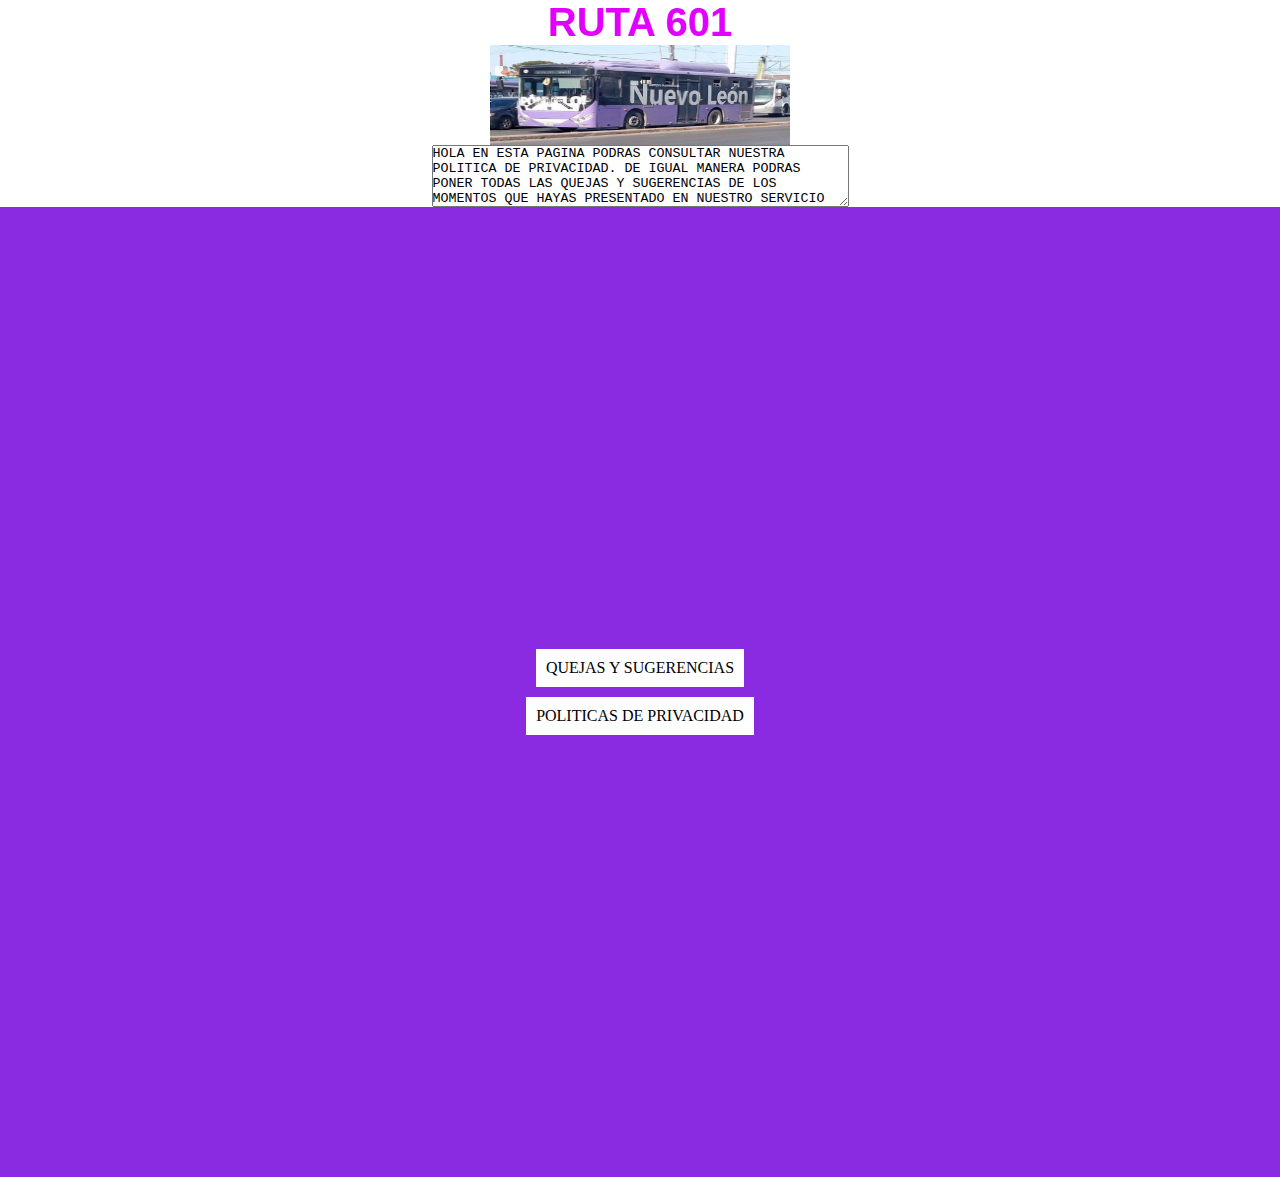
<file: index.html>
<html lang="es">
    <head>
    <meta charset="UTF-8">
    <meta name="viewport" content="width=device-width, initial-scale=1.0">
    <title>QUEJAS 601</title>
    <link rel="stylesheet" href="styles.css">
    <style>
        .centrar-imagen {
            text-align: center; 
        }
        h1 {
            color: rgb(225, 0, 255);
            font-family: Arial, sans-serif;
            font-size: 2.5em;
            text-align: center;
        }
        .centrado {
            display: block;
            margin-left: auto;
            margin-right: auto;
        }
        .container {
            display: flex;
            flex-direction: column;
            justify-content: center;
            background-color: blueviolet;
            padding: 35px;
        }
        .btn-1 {
            display: block;
            background-color: rgb(255, 255, 255);
            border: 5px;
            border-color: black;
            padding: 10px;
            color: black;
            margin: 5px;
            margin: color black;
            text-decoration: none;
        }
        .btn-2 {
            display: block;
            background-color: rgb(255, 255, 255);
            border: 5px;
            border-color: black;
            padding: 10px;
            color: black;
            margin: 5px;
            margin: color black;
            text-decoration: none;
        }
   </style>
    
</head>
<body><div align="center">
    <h1>RUTA 601</h1>
</div>

         <div class="centrar-imagen">
    <img src="./img/img2.png" alt="Descripción de la imagen" width="300" height="100"> 

    <h2><textarea rows="4" cols="50">HOLA EN ESTA PAGINA PODRAS CONSULTAR NUESTRA POLITICA DE PRIVACIDAD. DE IGUAL MANERA PODRAS PONER TODAS LAS QUEJAS Y SUGERENCIAS DE LOS MOMENTOS QUE HAYAS PRESENTADO EN NUESTRO SERVICIO DE TRANSPORTE PUBLICO</textarea></h2>

    <div class="container">
        <a href="quejas y sugerencias.html" class="btn-1">QUEJAS Y SUGERENCIAS</a>
        <a href="POLITICAS DE PRIVACIDAD.html" class="btn-2">POLITICAS DE PRIVACIDAD</a>
</div></div>
</body>
</html>
</file>
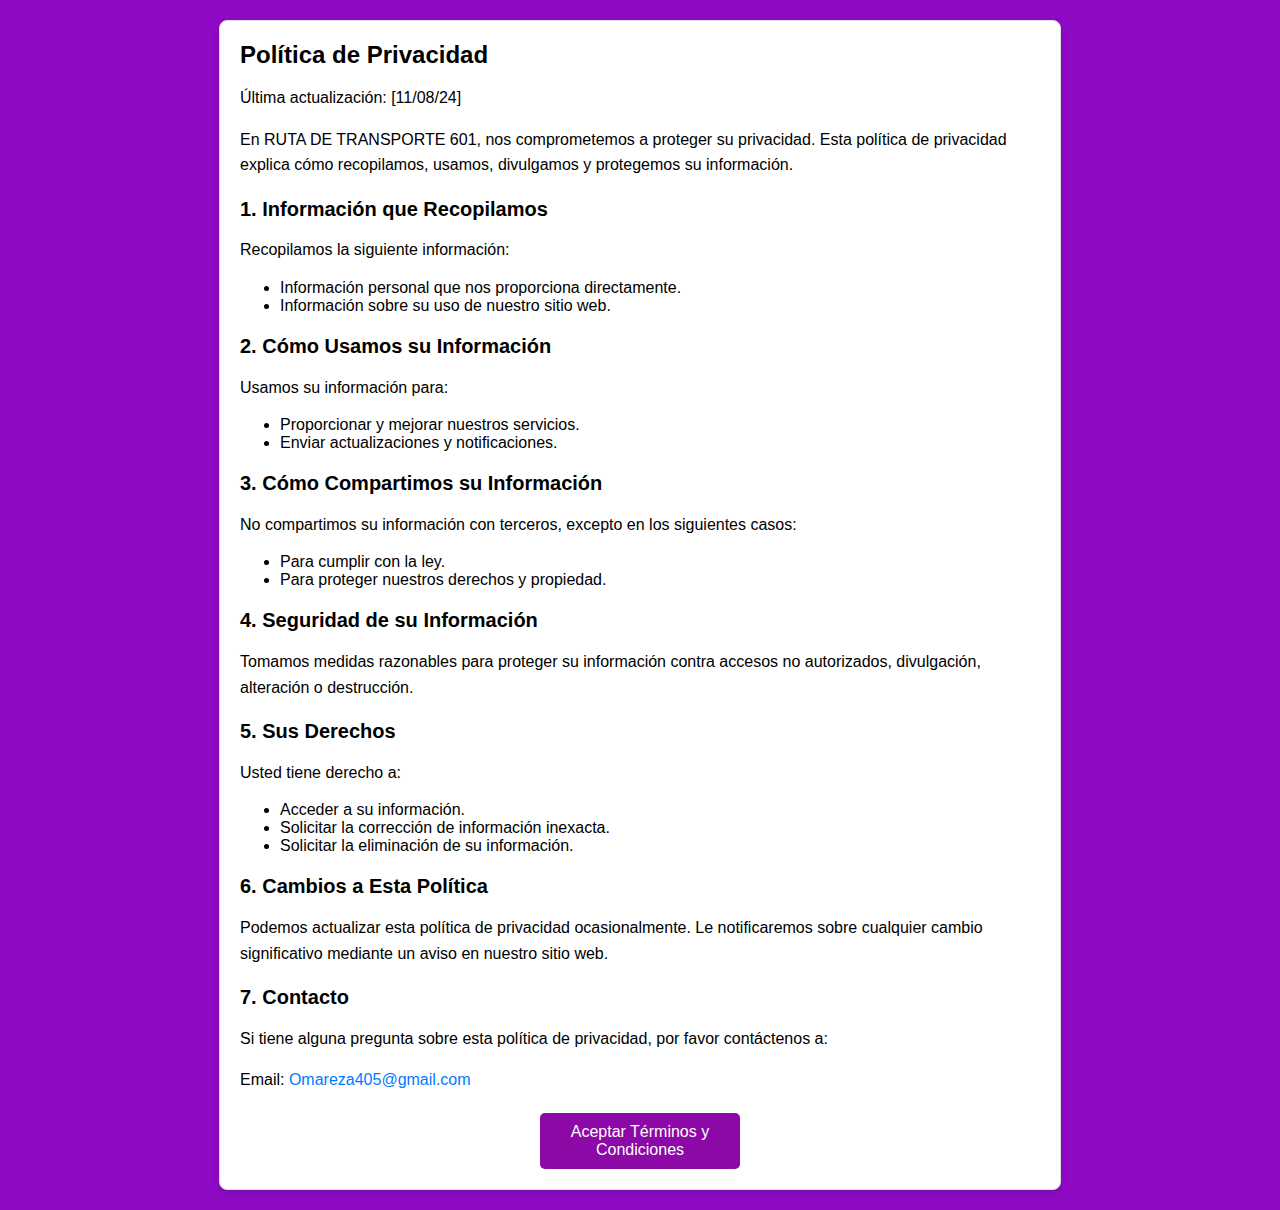
<file: POLITICAS DE PRIVACIDAD.html>
<!DOCTYPE html>
<html lang="es">
<head>
    <meta charset="UTF-8">
    <meta name="viewport" content="width=device-width, initial-scale=1.0">
    <title>Política de Privacidad</title>
    <style>
        body {
            font-family: Arial, sans-serif;
            margin: 0;
            padding: 0;
            background-color: #8f0ac4;
        }

        .privacy-policy {
            background-color: #ffffff;
            border: 1px solid #ddd;
            border-radius: 8px;
            max-width: 800px;
            margin: 20px auto;
            padding: 20px;
            box-shadow: 0 4px 8px rgba(0, 0, 0, 0.1);
        }

        .privacy-policy h1 {
            font-size: 24px;
            margin-top: 0;
        }

        .privacy-policy h2 {
            font-size: 20px;
            margin-top: 20px;
        }

        .privacy-policy p {
            line-height: 1.6;
        }

        .privacy-policy a {
            color: #007bff;
            text-decoration: none;
        }

        .privacy-policy a:hover {
            text-decoration: underline;
        }

        .accept-button {
            display: block;
            width: 100%;
            max-width: 200px;
            margin: 20px auto 0;
            padding: 10px;
            font-size: 16px;
            color: #ffffff;
            background-color: #8c08a7;
            border: none;
            border-radius: 5px;
            cursor: pointer;
            text-align: center;
        }

        .accept-button:hover {
            background-color: #0056b3;
        }

        .accepted-message {
            display: none;
            margin-top: 20px;
            padding: 10px;
            background-color: #d4edda;
            color: #155724;
            border: 1px solid #c3e6cb;
            border-radius: 5px;
            text-align: center;
        }
    </style>
</head>
<body>
    <div class="privacy-policy">
        <h1>Política de Privacidad</h1>
        <p>Última actualización: [11/08/24]</p>
        <p>En RUTA DE TRANSPORTE 601, nos comprometemos a proteger su privacidad. Esta política de privacidad explica cómo recopilamos, usamos, divulgamos y protegemos su información.</p>

        <h2>1. Información que Recopilamos</h2>
        <p>Recopilamos la siguiente información:</p>
        <ul>
            <li>Información personal que nos proporciona directamente.</li>
            <li>Información sobre su uso de nuestro sitio web.</li>
        </ul>

        <h2>2. Cómo Usamos su Información</h2>
        <p>Usamos su información para:</p>
        <ul>
            <li>Proporcionar y mejorar nuestros servicios.</li>
            <li>Enviar actualizaciones y notificaciones.</li>
        </ul>

        <h2>3. Cómo Compartimos su Información</h2>
        <p>No compartimos su información con terceros, excepto en los siguientes casos:</p>
        <ul>
            <li>Para cumplir con la ley.</li>
            <li>Para proteger nuestros derechos y propiedad.</li>
        </ul>

        <h2>4. Seguridad de su Información</h2>
        <p>Tomamos medidas razonables para proteger su información contra accesos no autorizados, divulgación, alteración o destrucción.</p>

        <h2>5. Sus Derechos</h2>
        <p>Usted tiene derecho a:</p>
        <ul>
            <li>Acceder a su información.</li>
            <li>Solicitar la corrección de información inexacta.</li>
            <li>Solicitar la eliminación de su información.</li>
        </ul>

        <h2>6. Cambios a Esta Política</h2>
        <p>Podemos actualizar esta política de privacidad ocasionalmente. Le notificaremos sobre cualquier cambio significativo mediante un aviso en nuestro sitio web.</p>

        <h2>7. Contacto</h2>
        <p>Si tiene alguna pregunta sobre esta política de privacidad, por favor contáctenos a:</p>
        <p>Email: <a href="cartihugo576@gmail.com">Omareza405@gmail.com</a></p>
        
        <button class="accept-button" onclick="acceptTerms()">Aceptar Términos y Condiciones</button>

        <div id="acceptedMessage" class="accepted-message">
            Gracias por aceptar los términos y condiciones.
        </div>
    </div>

    <script>
        function acceptTerms() {
            document.getElementById('acceptedMessage').style.display = 'block';
        }
    </script>
</body>
</html>
</file>
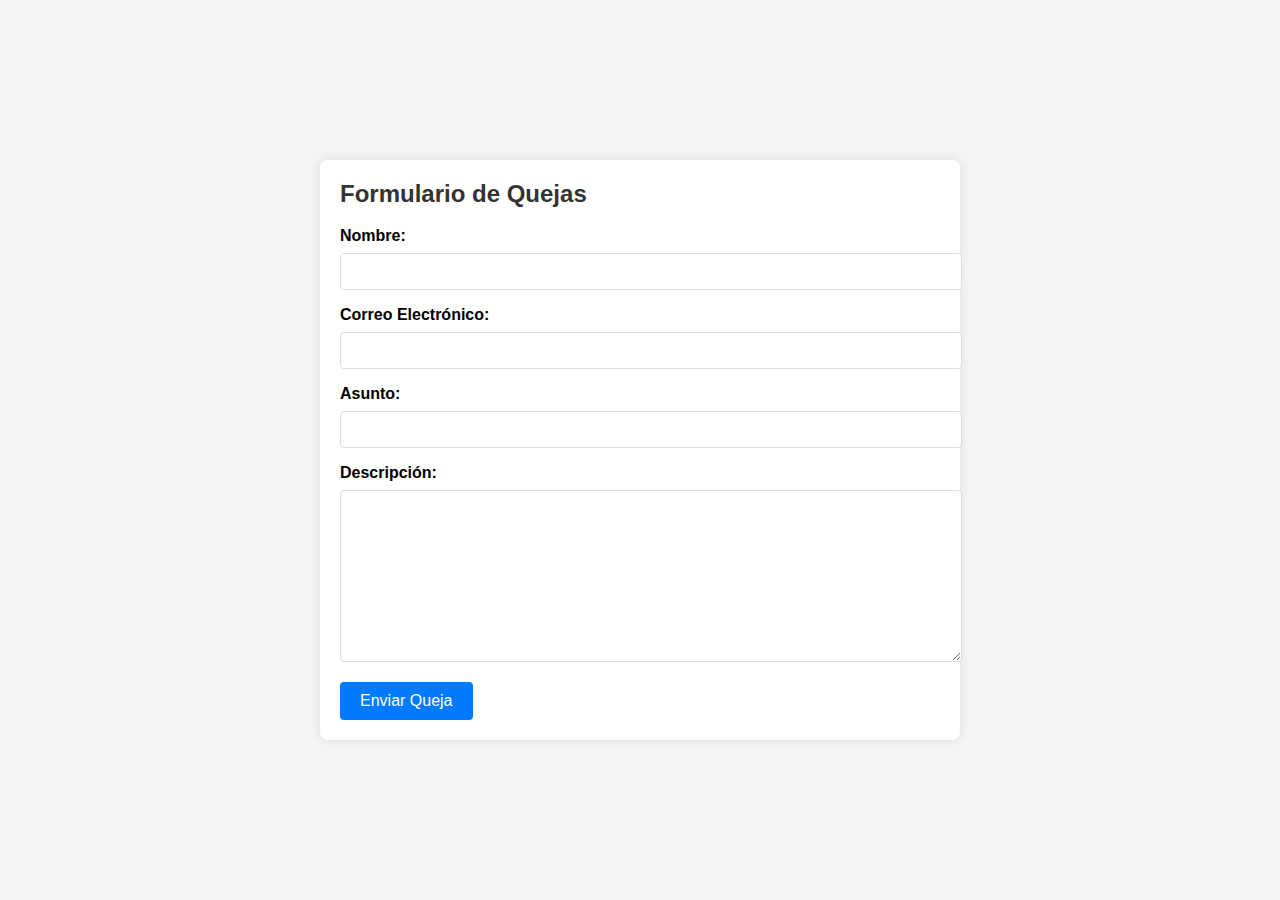
<file: quejas y sugerencias.html>
<!DOCTYPE html>
<html lang="es">
<head>
    <meta charset="UTF-8">
    <meta name="viewport" content="width=device-width, initial-scale=1.0">
    <title>Formulario de Quejas</title>
    <style>
        body {
            font-family: Arial, sans-serif;
            margin: 0;
            padding: 0;
            display: flex;
            justify-content: center;
            align-items: center;
            height: 100vh;
            background-color: #f4f4f4;
        }
        .container {
            width: 100%;
            max-width: 600px;
            background: #fff;
            padding: 20px;
            border-radius: 8px;
            box-shadow: 0 0 10px rgba(0, 0, 0, 0.1);
        }
        h2 {
            margin-top: 0;
            color: #333;
        }
        label {
            display: block;
            margin-bottom: 8px;
            font-weight: bold;
        }
        input[type="text"],
        input[type="email"],
        textarea {
            width: 100%;
            padding: 10px;
            margin-bottom: 16px;
            border: 1px solid #ddd;
            border-radius: 4px;
        }
        textarea {
            height: 150px;
            resize: vertical;
        }
        button {
            background-color: #007bff;
            color: #fff;
            border: none;
            padding: 10px 20px;
            border-radius: 4px;
            cursor: pointer;
            font-size: 16px;
        }
        button:hover {
            background-color: #0056b3;
        }
    </style>
</head>
<body>
    <div class="container">
        <h2>Formulario de Quejas</h2>
        <form action="tu_script_de_procesamiento.php" method="post">
            <label for="nombre">Nombre:</label>
            <input type="text" id="nombre" name="nombre" required>

            <label for="email">Correo Electrónico:</label>
            <input type="email" id="email" name="email" required>

            <label for="asunto">Asunto:</label>
            <input type="text" id="asunto" name="asunto" required>

            <label for="descripcion">Descripción:</label>
            <textarea id="descripcion" name="descripcion" required></textarea>

            <button type="submit">Enviar Queja</button>
        </form>
    </div>
</body>
</html>
</file>
<file: styles.css>
* {
    margin: 0;
    padding: 0;
    box-sizing: boder-box;
}

/* Estilos del contenedor */
.container {
    display: flex;
    justify-content: center;
    align-items: center;
    height: 100vh; /* Ocupa toda la altura de la ventana */
    flex-direction: column; /* Alinea los botones en columna */
}

/* Estilos de los botones */
.btn {
    background-color: #6f00ff; /* Color de fondo */
    border: none;
    color: white; /* Color del texto */
    padding: 15px 32px; /* Espaciado interno */
    text-align: center;
    text-decoration: none;
    display: inline-block;
    font-size: 16px;
    margin: 10px;
    cursor: pointer;
    border-radius: 4px; /* Bordes redondeados */
    transition: background-color 0.3s; /* Transición suave para el color de fondo */
}

.btn:hover {
    background-color: #0003b3; /* Color de fondo al pasar el ratón */
}
</file>
